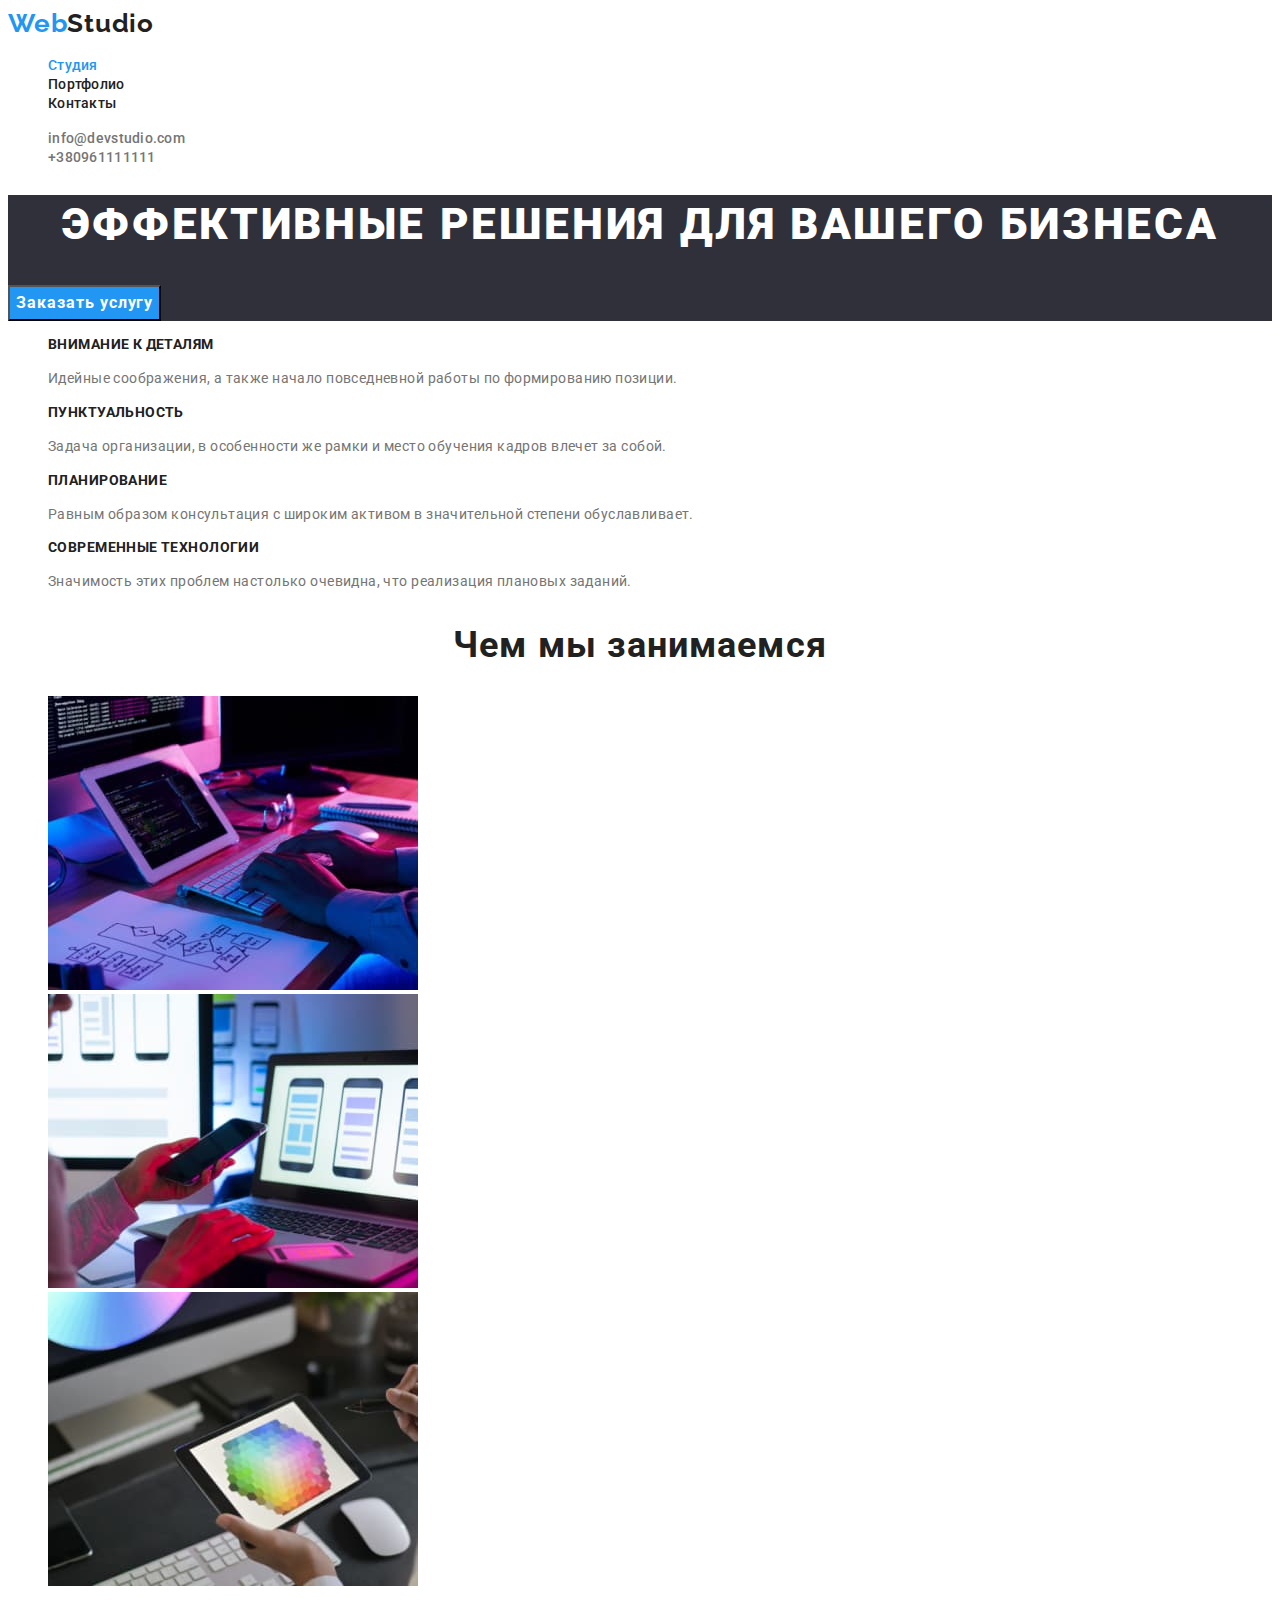
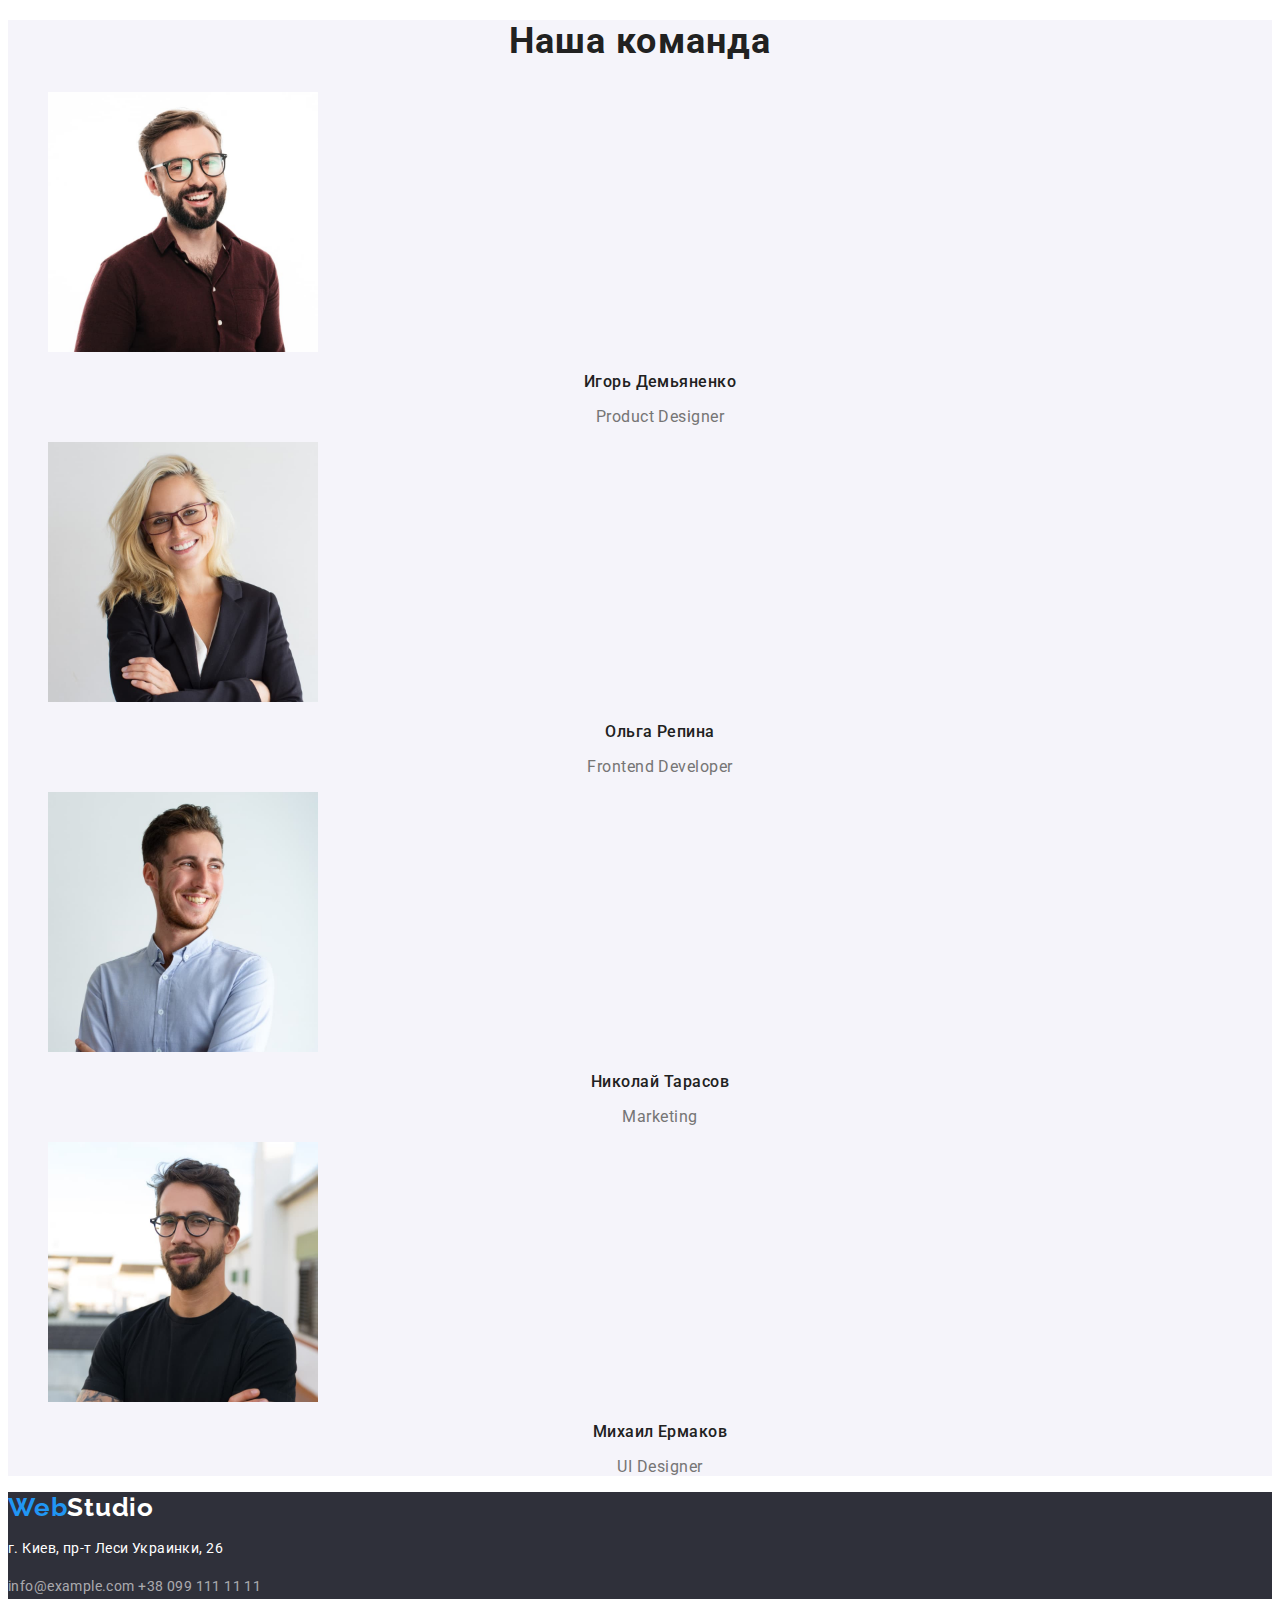
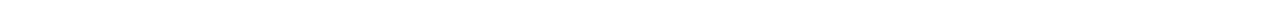
<file: index.html>
<!DOCTYPE html>
<html lang="ru">
<head>
    <meta charset="UTF-8">
    <meta http-equiv="X-UA-Compatible" content="IE=edge">
    <meta name="viewport" content="width=device-width, initial-scale=1.0">
    <title>WebStudio</title>
    <link rel="preconnect" href="https://fonts.googleapis.com">
    <link rel="preconnect" href="https://fonts.gstatic.com" crossorigin>
    <link href="https://fonts.googleapis.com/css2?family=Raleway:wght@700&family=Roboto:wght@400;500;700;900&display=swap"
        rel="stylesheet">
    <link rel="stylesheet" href="./css/styles.css">
</head>
<body>
    <!-- HEADER -->
    <header class="header">
        <a href="./index.html" lang="en" class="header-logo logo link"><span class="logo-accent">Web</span>Studio</a>
        <nav class="header-nav">
            <ul class="header-list list">
                <li class="header-item"><a href="./index.html" class="header-link link active-link">Студия</a></li>
                <li class="header-item"><a href="./portfolio.html" class="header-link link">Портфолио</a></li>
                <li class="header-item"><a href="" class="header-link link">Контакты</a></li>
            </ul>
        </nav>
        <ul class="header-contacts-list list">
            <li class="header-contacts-item">
                <a href="mailto:info@example.com" class="header-mail contact link">info@devstudio.com</a>
            </li>
            <li class="header-contacts-item">
                <a href="tel:+380961111111" class="header-tel contact link">+380961111111</a>
            </li>
        </ul>
    </header>
    <main>
        <!-- HERO -->
        <section class="hero">
            <h1 class="hero-title">Эффективные решения для вашего бизнеса</h1>
            <button type="button" class="hero-btn btn">Заказать услугу</button>
        </section>
        <!-- ABOUT -->
        <section class="about">
            <ul class="about-list list">
                <li class="about-item">
                    <h3 class="about-second-title">Внимание к деталям</h3>
                    <p class="about-text">Идейные соображения, а также начало повседневной работы по формированию позиции.</p>
                </li>
                <li class="about-item">
                    <h3 class="about-second-title">Пунктуальность</h3>
                    <p class="about-text">Задача организации, в особенности же рамки и место обучения кадров влечет за собой.</p>
                </li>
                <li class="about-item">
                    <h3 class="about-second-title">Планирование</h3>
                    <p class="about-text">Равным образом консультация с широким активом в значительной степени обуславливает.</p>
                </li>
                <li class="about-item">
                    <h3 class="about-second-title">Современные технологии</h3>
                    <p class="about-text">Значимость этих проблем настолько очевидна, что реализация плановых заданий.</p>
                </li>
            </ul>
            <h2 class="about-title">Чем мы занимаемся</h2>
            <ul class="about-second-list list">
                <li class="about-second-item">
                    <img src="./images/directions/img1.jpg" 
                    alt="Пишем код" 
                    width="370" height="294"
                    class="about-img">
                </li>
                <li class="about-second-item">
                    <img src="./images/directions/img2.jpg" 
                    alt="Адаптируем сайт под смартфон" 
                    width="370" 
                    height="294"
                    class="about-img">
                </li>
                <li class="about-second-item">
                    <img src="./images/directions/img3.jpg" 
                    alt="Разрабатываем дизайн" 
                    width="370" 
                    height="294"
                    class="about-img">
                </li>
            </ul>
        </section>
        <!-- TEAM -->
        <section class="team">
            <h2 class="team-title">Наша команда</h2>
            <ul class="team-list list">
                <li class="team-item">
                    <img src="./images/team/img1.jpg" 
                    alt="Фото" 
                    width="270" 
                    height="260"
                    class="team-img">
                    <h3 class="team-name">Игорь Демьяненко</h3>
                    <p lang="en" class="team-text">Product Designer</p>
                </li>
                <li class="team-item">
                    <img src="./images/team/img2.jpg" 
                    alt="Фото" 
                    width="270" 
                    height="260">
                    <h3 class="team-name">Ольга Репина</h3>
                    <p lang="en" class="team-text">Frontend Developer</p>
                </li>
                <li class="team-item">
                    <img src="./images/team/img3.jpg" 
                    alt="Фото" 
                    width="270" 
                    height="260">
                    <h3 class="team-name">Николай Тарасов</h3>
                    <p lang="en" class="team-text">Marketing</p>
                </li>
                <li class="team-item">
                    <img src="./images/team/img4.jpg" 
                    alt="Фото" 
                    width="270" 
                    height="260">
                    <h3 class="team-name">Михаил Ермаков</h3>
                    <p lang="en" class="team-text">UI Designer</p>
                </li>
            </ul>
        </section>
    </main>
    <!-- FOOTER -->
    <footer class="footer">
        <a href="./index.html" lang="en" class="footer-logo logo link"><span class="logo-accent">Web</span>Studio</a>
        <address class="footer-contacts">
            <p class="footer-address">г. Киев, пр-т Леси Украинки, 26</p>
            <a href="mailto:info@example.com" class="footer-mail contact link">info@example.com</a>
            <a href="tel:+380991111111" class="footer-tel contact link">+38 099 111 11 11</a>
        </address>
    </footer>
</body>
</html>
</file>
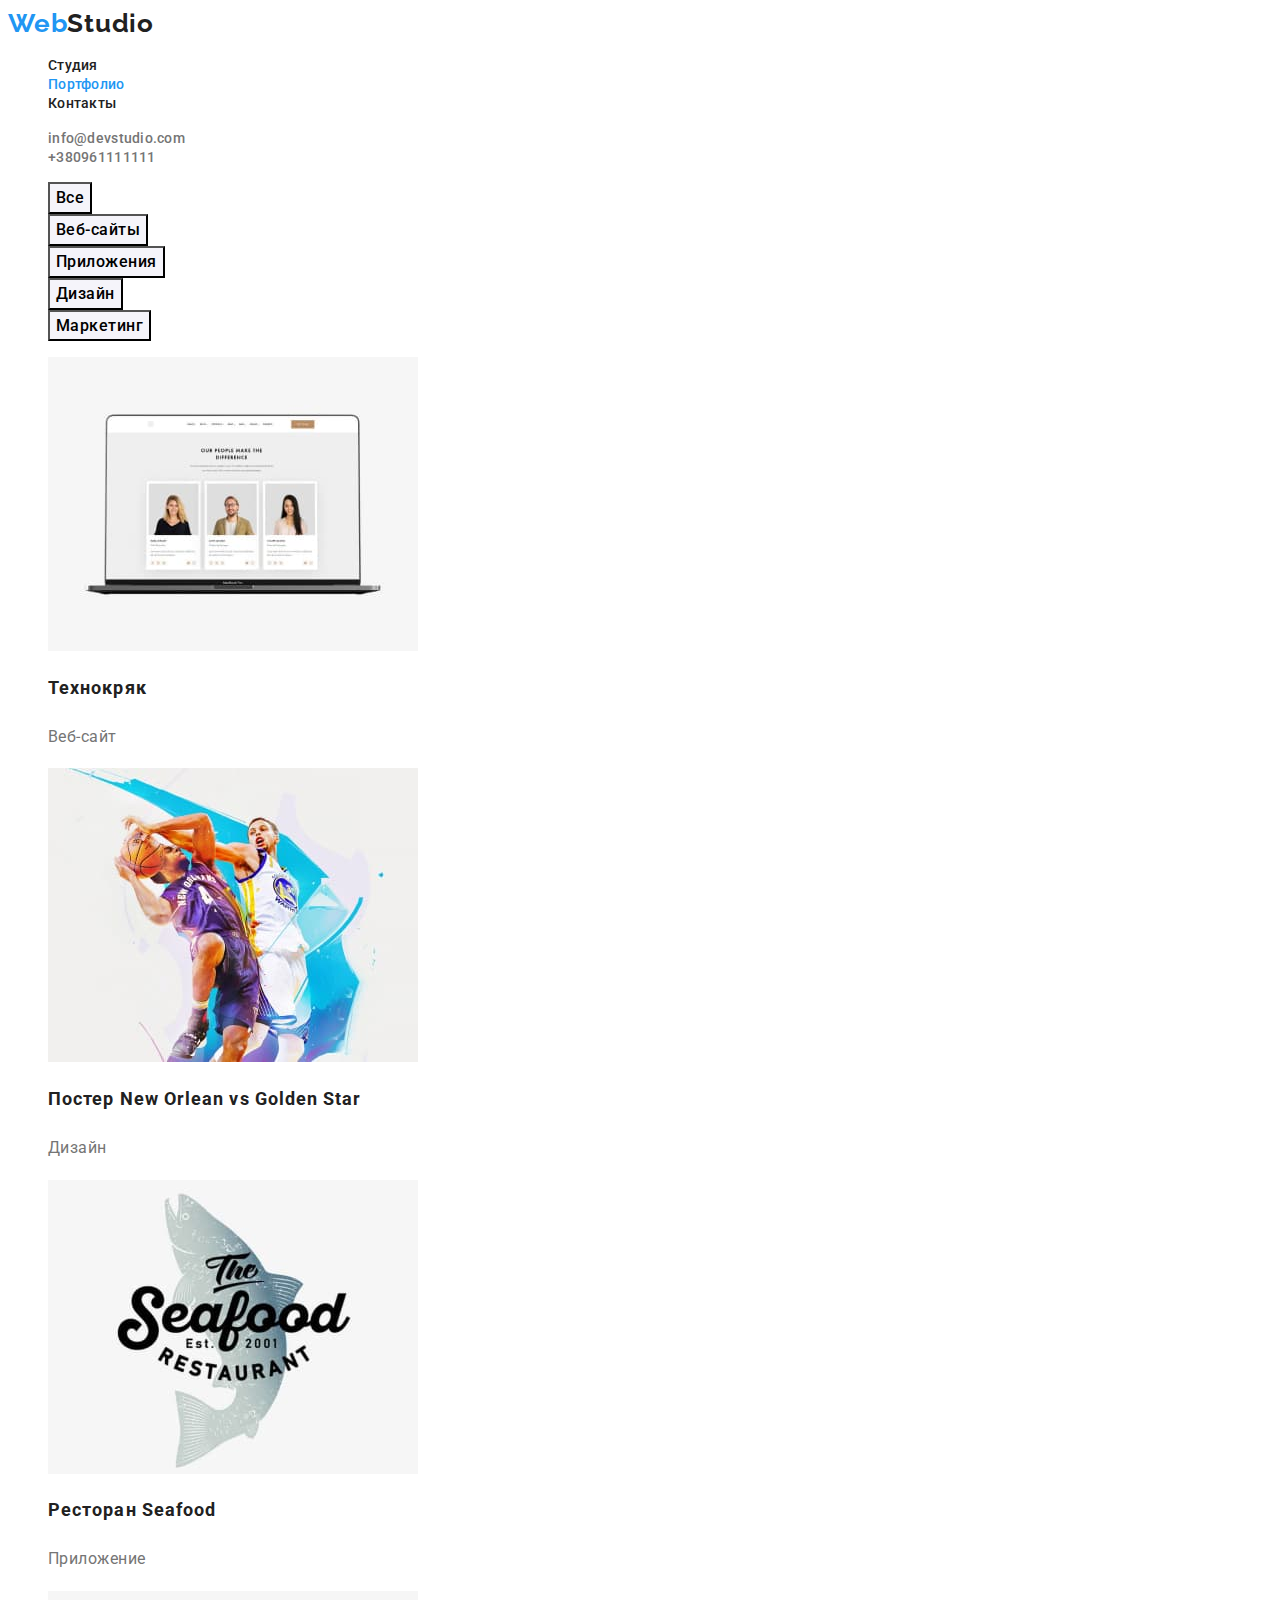
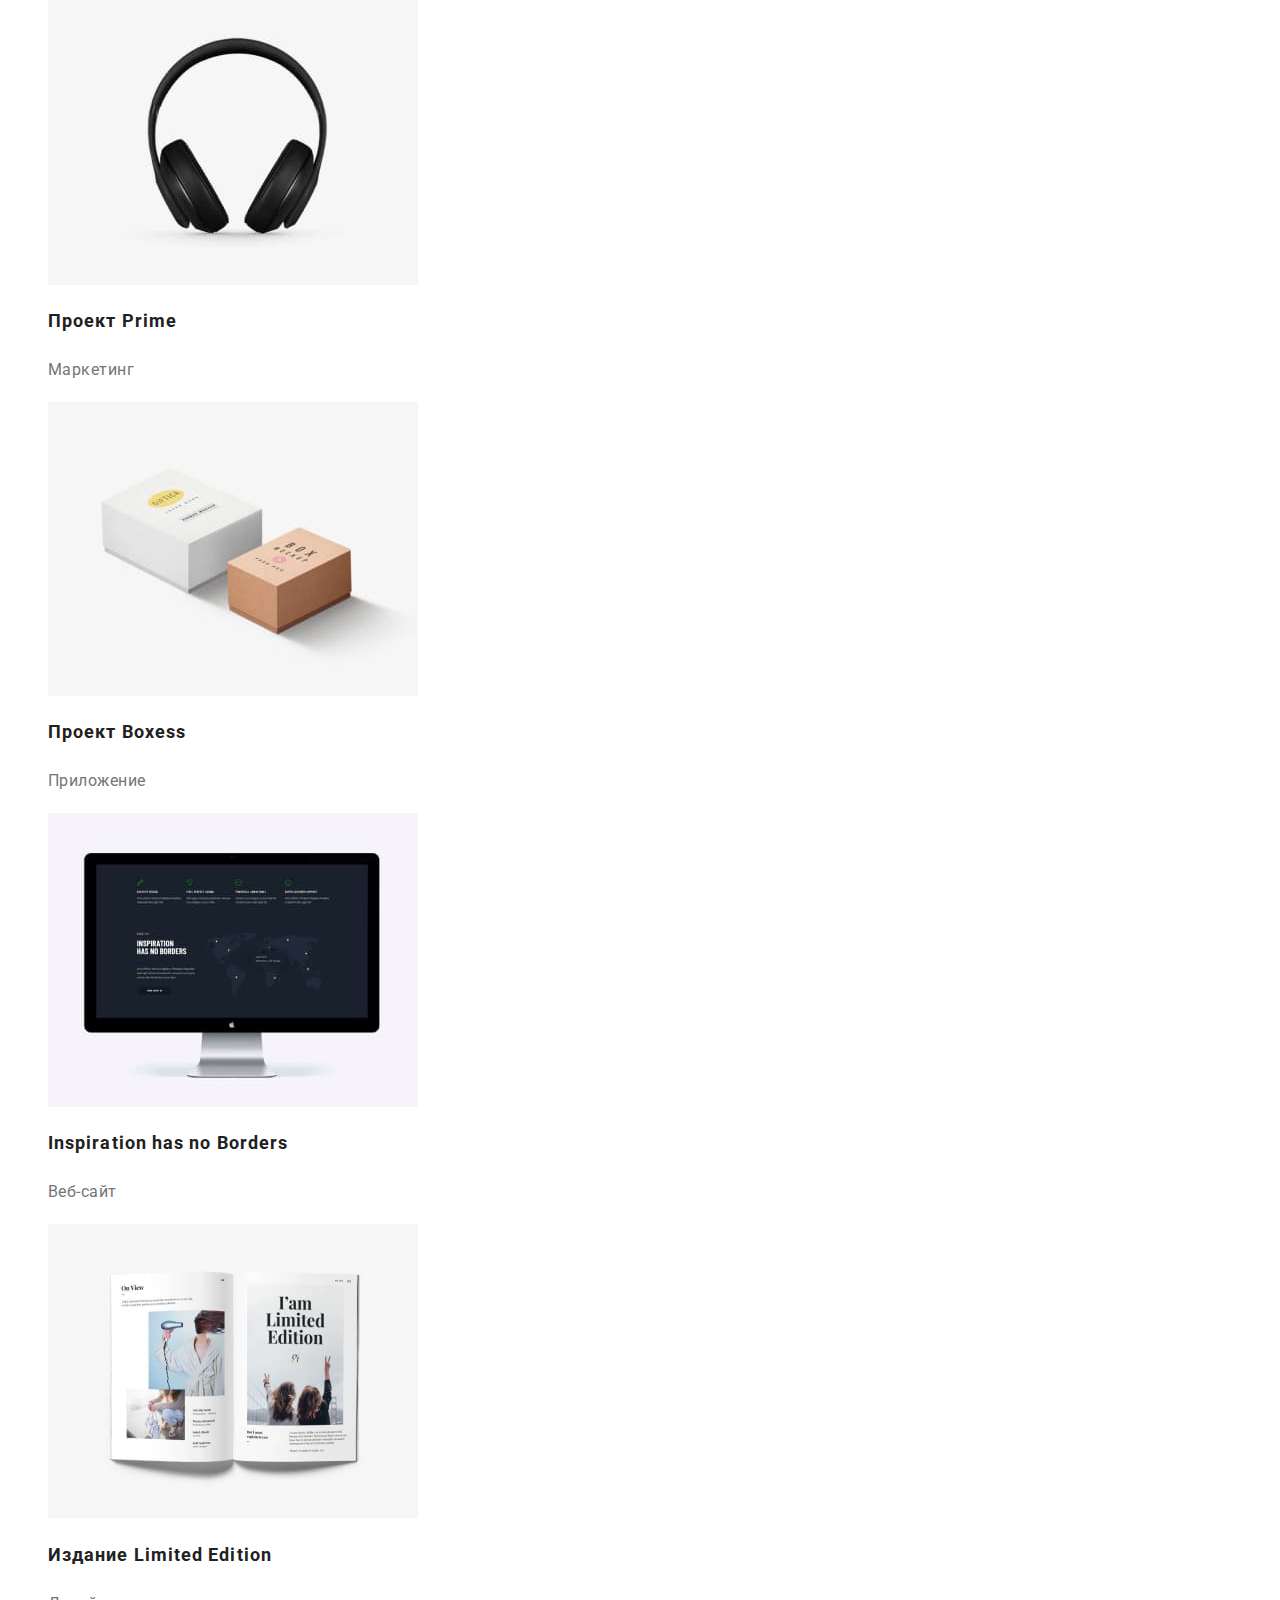
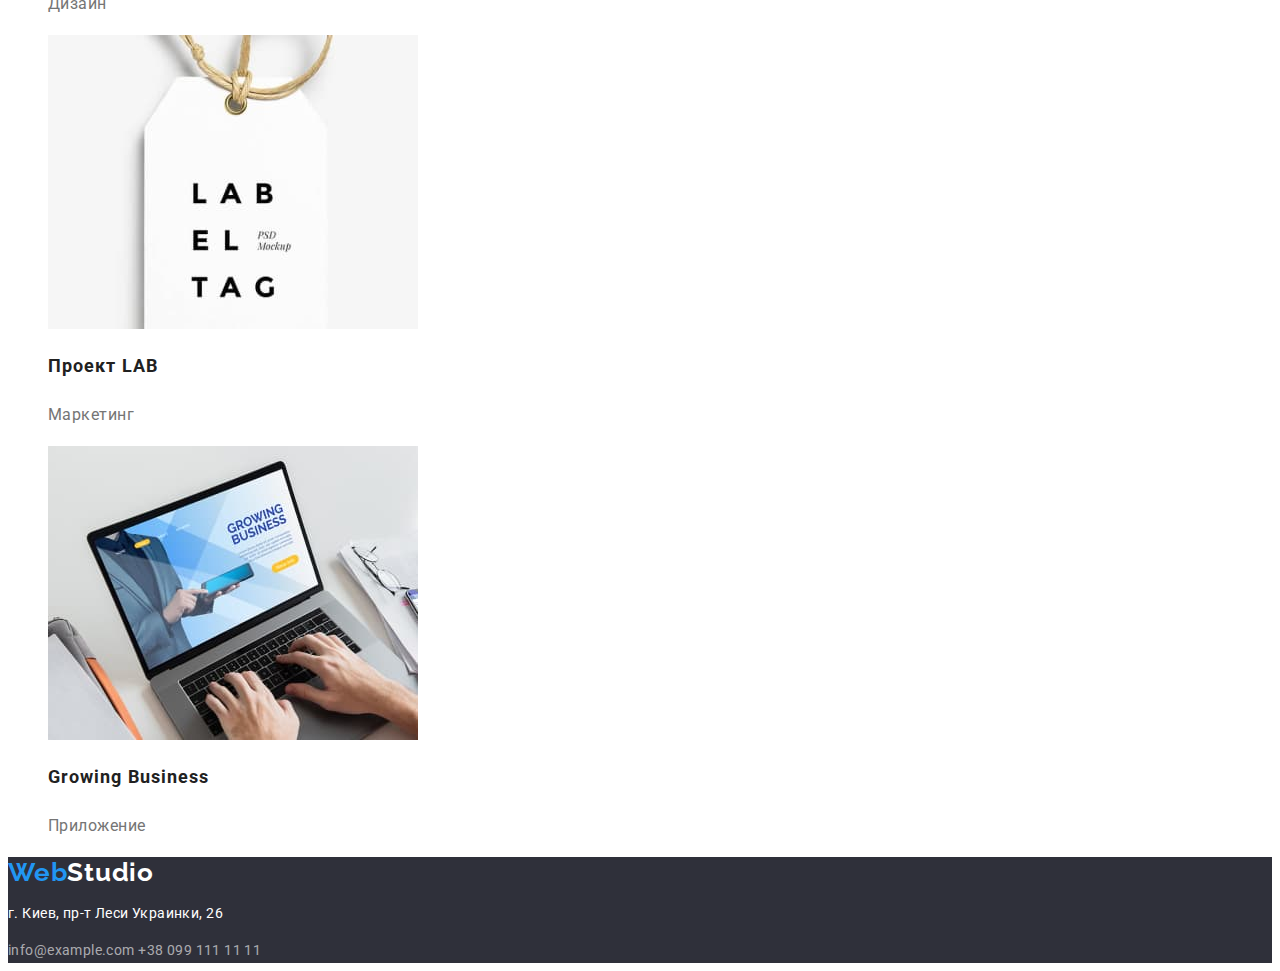
<file: portfolio.html>
<!DOCTYPE html>
<html lang="ru">
<head>
    <meta charset="UTF-8">
    <meta http-equiv="X-UA-Compatible" content="IE=edge">
    <meta name="viewport" content="width=device-width, initial-scale=1.0">
    <title>Portfolio - WebStudio</title>
    <link rel="preconnect" href="https://fonts.googleapis.com">
    <link rel="preconnect" href="https://fonts.gstatic.com" crossorigin>
    <link href="https://fonts.googleapis.com/css2?family=Raleway:wght@700&family=Roboto:wght@400;500;700;900&display=swap"
        rel="stylesheet">
    <link rel="stylesheet" href="./css/styles.css">
</head>
<body>
    <!-- HEADER -->
    <header class="header">
        <a href="./index.html" lang="en" class="header-logo logo link"><span class="logo-accent">Web</span>Studio</a>
        <nav class="header-nav">
            <ul class="header-list list">
                <li class="header-item"><a href="./index.html" class="header-link link">Студия</a></li>
                <li class="header-item"><a href="./portfolio.html" class="header-link link active-link">Портфолио</a></li>
                <li class="header-item"><a href="" class="header-link link">Контакты</a></li>
            </ul>
        </nav>
        <ul class="header-contacts-list list">
            <li class="header-contacts-item">
                <a href="mailto:info@example.com" class="header-mail contact link">info@devstudio.com</a>
            </li>
            <li class="header-contacts-item">
                <a href="tel:+380961111111" class="header-tel contact link">+380961111111</a>
            </li>
        </ul>
    </header>
    <main>
        <!-- PORTFOLIO -->
        <section class="portfolio">
            <h1  class="visually-hidden">Портфолио</h1>
            <ul class="portfolio-filter list">
                <li><button type="button" class="portfolio-btn btn">Все</button></li>
                <li><button type="button" class="portfolio-btn btn">Веб-сайты</button></li>
                <li><button type="button" class="portfolio-btn btn">Приложения</button></li>
                <li><button type="button" class="portfolio-btn btn">Дизайн</button></li>
                <li><button type="button" class="portfolio-btn btn">Маркетинг</button></li>
            </ul>

            <ul class="portfolio-list list">
                <li class="portfolio-item">
                    <a href="" class="portfolio-link link">
                        <img src="./images/portfolio/img1.jpg" 
                        alt="Изображение" 
                        width="370" 
                        height="294"
                        class="portfolio-img">
                        <h2 class="portfolio-title">Технокряк</h2>
                        <p class="portfolio-text">Веб-сайт</p>
                    </a>
                </li>
                <li class="portfolio-item">
                    <a href="" class="portfolio-link link">
                        <img src="./images/portfolio/img2.jpg" 
                        alt="Изображение" 
                        width="370" 
                        height="294"
                        class="portfolio-img">
                        <h2 class="portfolio-title">Постер New Orlean vs Golden Star</h2>
                        <p class="portfolio-text">Дизайн</p>
                    </a>
                </li>
                <li class="portfolio-item">
                    <a href="" class="portfolio-link link">
                        <img src="./images/portfolio/img3.jpg" 
                        alt="Изображение" 
                        width="370" 
                        height="294"
                        class="portfolio-img">
                        <h2 class="portfolio-title">Ресторан Seafood</h2>
                        <p class="portfolio-text">Приложение</p>
                    </a>
                </li>
                <li class="portfolio-item">
                    <a href="" class="portfolio-link link">
                        <img src="./images/portfolio/img4.jpg" 
                        alt="Изображение" 
                        width="370" 
                        height="294"
                        class="portfolio-img">
                        <h2 class="portfolio-title">Проект Prime</h2>
                        <p class="portfolio-text">Маркетинг</p>
                    </a>
                </li>
                <li class="portfolio-item">
                    <a href="" class="portfolio-link link">
                        <img src="./images/portfolio/img5.jpg" 
                        alt="Изображение" 
                        width="370" 
                        height="294"
                        class="portfolio-img">
                        <h2 class="portfolio-title">Проект Boxess</h2>
                        <p class="portfolio-text">Приложение</p>
                    </a>
                </li>
                <li class="portfolio-item">
                    <a href="" class="portfolio-link link">
                        <img src="./images/portfolio/img6.jpg" 
                        alt="Изображение" 
                        width="370"
                        height="294"
                        class="portfolio-img">
                        <h2 class="portfolio-title">Inspiration has no Borders</h2>
                        <p class="portfolio-text">Веб-сайт</p>
                    </a>
                </li>
                <li class="portfolio-item">
                    <a href="" class="portfolio-link link">
                        <img src="./images/portfolio/img7.jpg" 
                        alt="Изображение" 
                        width="370" 
                        height="294"
                        class="portfolio-img">
                        <h2 class="portfolio-title">Издание Limited Edition</h2>
                        <p class="portfolio-text">Дизайн</p>
                    </a>
                </li>
                <li class="portfolio-item">
                    <a href="" class="portfolio-link link">
                        <img src="./images/portfolio/img8.jpg" 
                        alt="Изображение" 
                        width="370" 
                        height="294"
                        class="portfolio-img">
                        <h2 class="portfolio-title">Проект LAB</h2>
                        <p class="portfolio-text">Маркетинг</p>
                    </a>
                </li>
                <li class="portfolio-item">
                    <a href="" class="portfolio-link link">
                        <img src="./images/portfolio/img9.jpg" 
                        alt="Изображение" 
                        width="370" 
                        height="294"
                        class="portfolio-img">
                        <h2 class="portfolio-title">Growing Business</h2>
                        <p class="portfolio-text">Приложение</p>
                    </a>
                </li>
            </ul>
        </section>
    </main>
    <!-- FOOTER -->
    <footer class="footer">
        <a href="./index.html" lang="en" class="footer-logo logo link"><span class="logo-accent">Web</span>Studio</a>
        <address class="footer-contacts">
            <p class="footer-address">г. Киев, пр-т Леси Украинки, 26</p>
            <a href="mailto:info@example.com" class="footer-mail contact link">info@example.com</a>
            <a href="tel:+380991111111" class="footer-tel contact link">+38 099 111 11 11</a>
        </address>
    </footer>
</body>
</html>
</file>
<file: css/styles.css>
:root {
    --first-bgd-color: #ffffff;
    --second-bgd-color: #2F303A;
    --third-gbd-color: #F5F4FA;
    --contacts-color: #757575;
    --text-color: #757575;
    --accent-color: #2196F3;
}

body {
    font-family: 'Roboto', sans-serif;

    color: #212121;
    background-color: var(--first-bgd-color);
}

.list {
    list-style: none;
}

.link {
    text-decoration: none;
}

.logo {
    font-family: 'Raleway', sans-serif;
    font-weight: 700;
    font-size: 26px;
    line-height: 1.19;
    letter-spacing: 0.03em;
}

.btn {
    font-family: inherit;
    cursor: pointer;
}

.visually-hidden {
    position: absolute;
    white-space: nowrap;
    width: 1px;
    height: 1px;
    overflow: hidden;
    border: 0;
    padding: 0;
    clip: rect(0 0 0 0);
    clip-path: inset(50%);
    margin: -1px;
}

/* HEADER */

.header-logo {
    color: inherit;
}

.logo-accent {
    color: var(--accent-color);
}

.header-link {
    font-weight: 500;
    font-size: 14px;
    line-height: 1.14;
    letter-spacing: 0.02em;

    color: inherit;
}

.active-link {
    color: var(--accent-color);
}

.header-mail,
.header-tel {
    font-weight: 500;
    font-size: 14px;
    line-height: 1.14;
    letter-spacing: 0.02em;

    color: #757575;
}

.header-link:hover,
.header-link:focus,
.contact:hover,
.contact:focus {
    color: var(--accent-color);
}

/* ---------- MAIN INDEX.HTML ----------- */

/* HERO */

.hero {
    background-color: var(--second-bgd-color);
}

.hero-title {
    font-weight: 900;
    font-size: 44px;
    line-height: 1.36;    
    text-align: center;
    letter-spacing: 0.06em;
    text-transform: uppercase;

    color: #ffffff;
}

.hero-btn {
    font-weight: 700;
    font-size: 16px;
    line-height: 1.88;
    text-align: center;
    letter-spacing: 0.06em;

    color: #FFFFFF;
    background-color: var(--accent-color);
}

.hero-btn:hover,
.hero-btn:focus {
    color: #212121;
    background-color: #F5F4FA;
}

 /* ABOUT */

 .about-second-title {
    font-size: 14px;
    line-height: 1.14;
    letter-spacing: 0.03em;
    text-transform: uppercase;
 }

 .about-text {
    font-size: 14px;
    line-height: 1.71;
    letter-spacing: 0.03em;
    
    color: var(--text-color);
 }

 .about-title {
    font-size: 36px;
    line-height: 1.17;
    text-align: center;
    letter-spacing: 0.03em;
 }

 /* TEAM */

 .team {
     background-color: var(--third-gbd-color);
 }

 .team-title {
    font-size: 36px;
    line-height: 1.17;
    text-align: center;
    letter-spacing: 0.03em;
 }

 .team-name {
    font-weight: 500;
    font-size: 16px;
    line-height: 1.19;
    text-align: center;
    letter-spacing: 0.03em;
 }

 .team-text {
    font-size: 16px;
    line-height: 1.19;
    text-align: center;
    letter-spacing: 0.03em;
    color: var(--text-color);
 }

/* ---------- MAIN PORTFOLIO.HTML ----------- */

/* PORTFOLIO */

.portfolio-btn {
    font-weight: 500;
    font-size: 16px;
    line-height: 1.62;
    text-align: center;
    letter-spacing: 0.03em;

    background-color: #F5F4FA;
}

.portfolio-btn:hover,
.portfolio-btn:focus {
    color: #FFFFFF;
    background-color: var(--accent-color);
}

.portfolio-title {
    font-size: 18px;
    line-height: 2;
    letter-spacing: 0.06em;

    color: #212121;
}

.portfolio-text {
    font-size: 16px;
    line-height: 1.88;
    letter-spacing: 0.03em;
    
    color: #757575;
}

 /* FOOTER */

 .footer {
    background-color: var(--second-bgd-color);
 }

 .footer-logo {
    color: #FFFFFF;
 }

 .footer-contacts {
    font-style: unset;
    font-size: 14px;
    line-height: 1.71;
    letter-spacing: 0.03em;
 }

 .footer-address {
    color: #FFFFFF;
 }

.footer-mail,
.footer-tel {
    color: rgba(255, 255, 255, 0.6);
}
</file>
